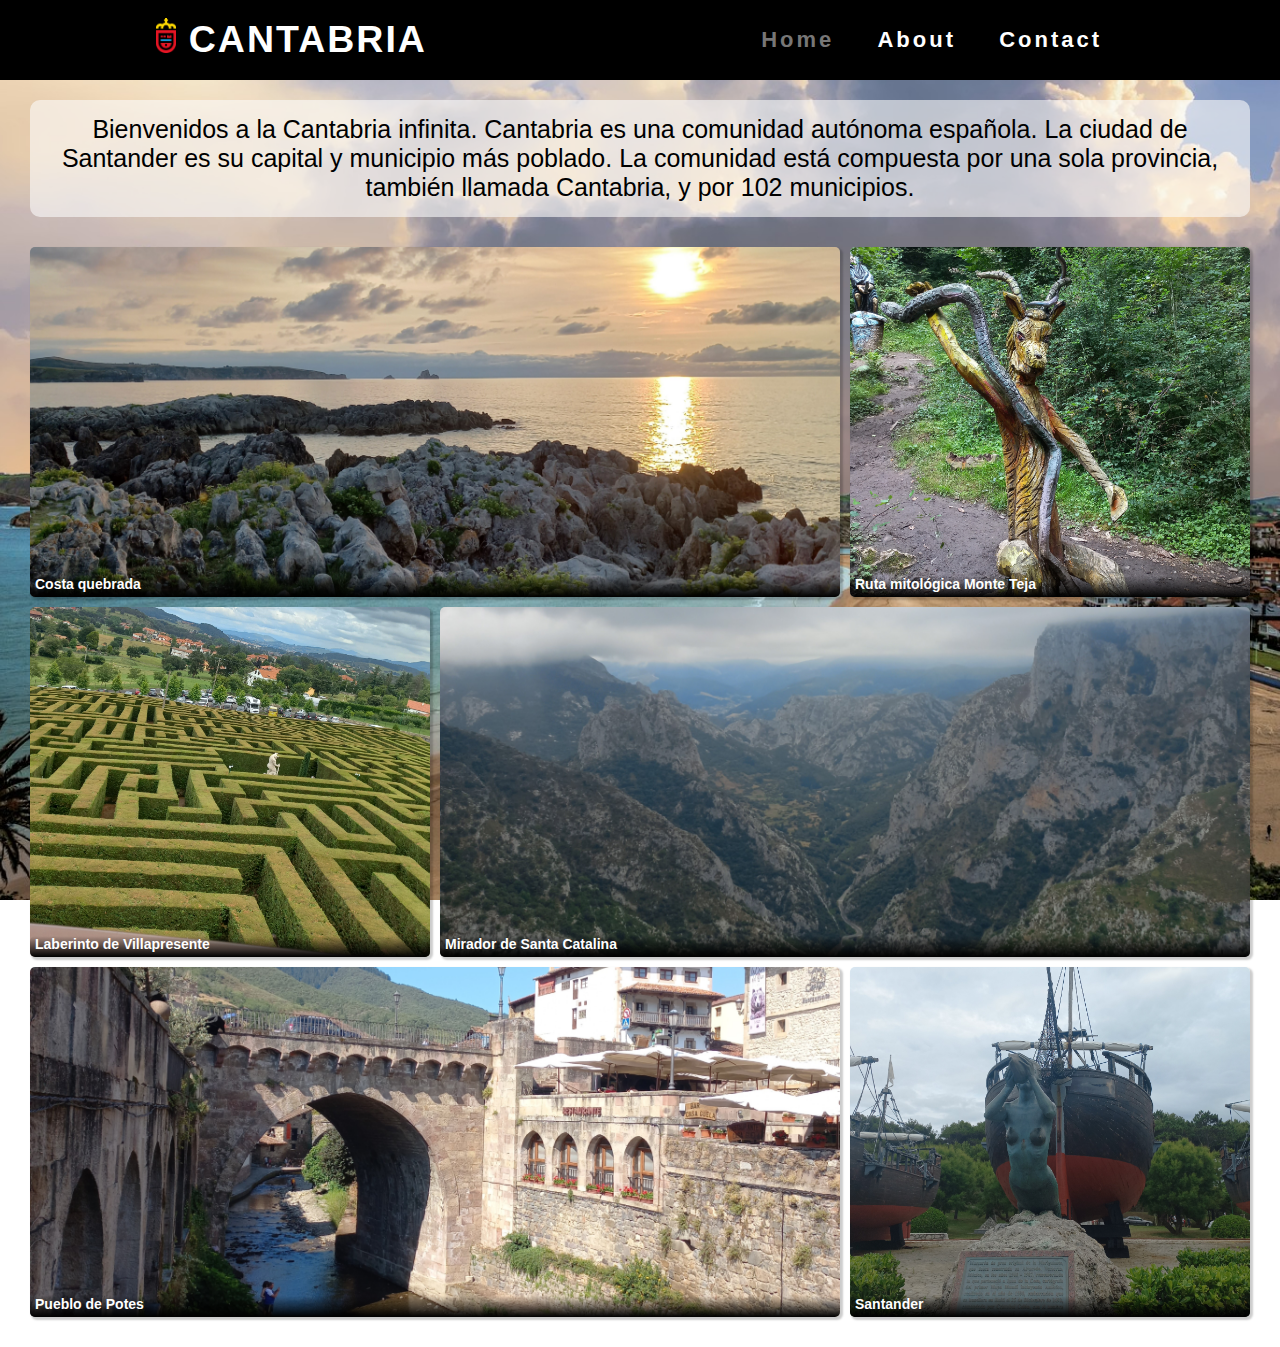
<file: index.html>
<!DOCTYPE html>
<html lang="en">
<head>
  <meta charset="UTF-8">
  <meta name="viewport" content="width=device-width, initial-scale=1.0">
  <!--fuente-->
  <link href="https://fonts.googleapis.com/css2?family=Poppins&display=swap" rel="preconnect">
  <!--CSSs-->
  <link rel="stylesheet" href="assets/styles/comun.css" />
  <link rel="stylesheet" href="assets/styles/index.css" />
  <title>Cantabria- Home</title>
</head>
<body>
  <header>
    <nav>
        <div class="title">
            <h2><img width="20px" src="assets/images/logoGobierno.png" alt="logo del gobierno de Cantabria"> CANTABRIA</h2>
        </div>
        <div class="menuHamburguesa" aria-label="boton de desplegado de menu">
          <div></div>
          <div></div>
          <div></div>
      </div>
        <ul class="nav-links" aria-label="menu">
            <li><a id="active-page" href="#">Home</a></li>
            <li><a href="about.html">About</a></li>
            <li><a href="contact.html">Contact</a></li>       
        </ul> 
     
    </nav>  
  </header> 
  <main>
    <div class="text">Bienvenidos a la Cantabria infinita. Cantabria es una comunidad autónoma española. La ciudad de Santander es su capital y municipio más poblado. La comunidad está compuesta por una sola provincia, también llamada Cantabria, y por 102 municipios. </div>
    <div class="gallery">
      <div class="image-container">
        <img src="assets/images/galleryImages/20230722_210258.jpg" alt="costa quebrada de Cantabria" class="image">
        <h2 class="image-title">Costa quebrada</h2>
      </div>
      <div class="image-container">
        <img src="assets/images/galleryImages/20230718_184926.jpg" alt="figura mitologica de la ruta del monte Teja" class="image">
        <h2 class="image-title">Ruta mitológica Monte Teja</h2>
      </div>
      <div class="image-container">
        <img src="assets/images/galleryImages/20230719_173741.jpg" alt="fotografia del laberinto" class="image">
        <h2 class="image-title">Laberinto de Villapresente</h2>
      </div>
      <div class="image-container">
        <img src="assets/images/galleryImages/20220722_194259.jpg" alt="mirador al desfiladero" class="image">
        <h2 class="image-title">Mirador de Santa Catalina</h2>
      </div>
    
      <div class="image-container">
        <img src="assets/images/galleryImages/20220719_113435.jpg" alt="puente en Potes" class="image">
        <h2 class="image-title">Pueblo de Potes</h2>
      </div>
      <div class="image-container">
        <img src="assets/images/galleryImages/20230720_192046.jpg" alt="figura de sirena en Santander" class="image">
        <h2 class="image-title">Santander</h2>
      </div>
    </div>


  </main>


  <script type = "module" src="assets/scripts/navigation.js"></script> 
</body>
</html>
</file>
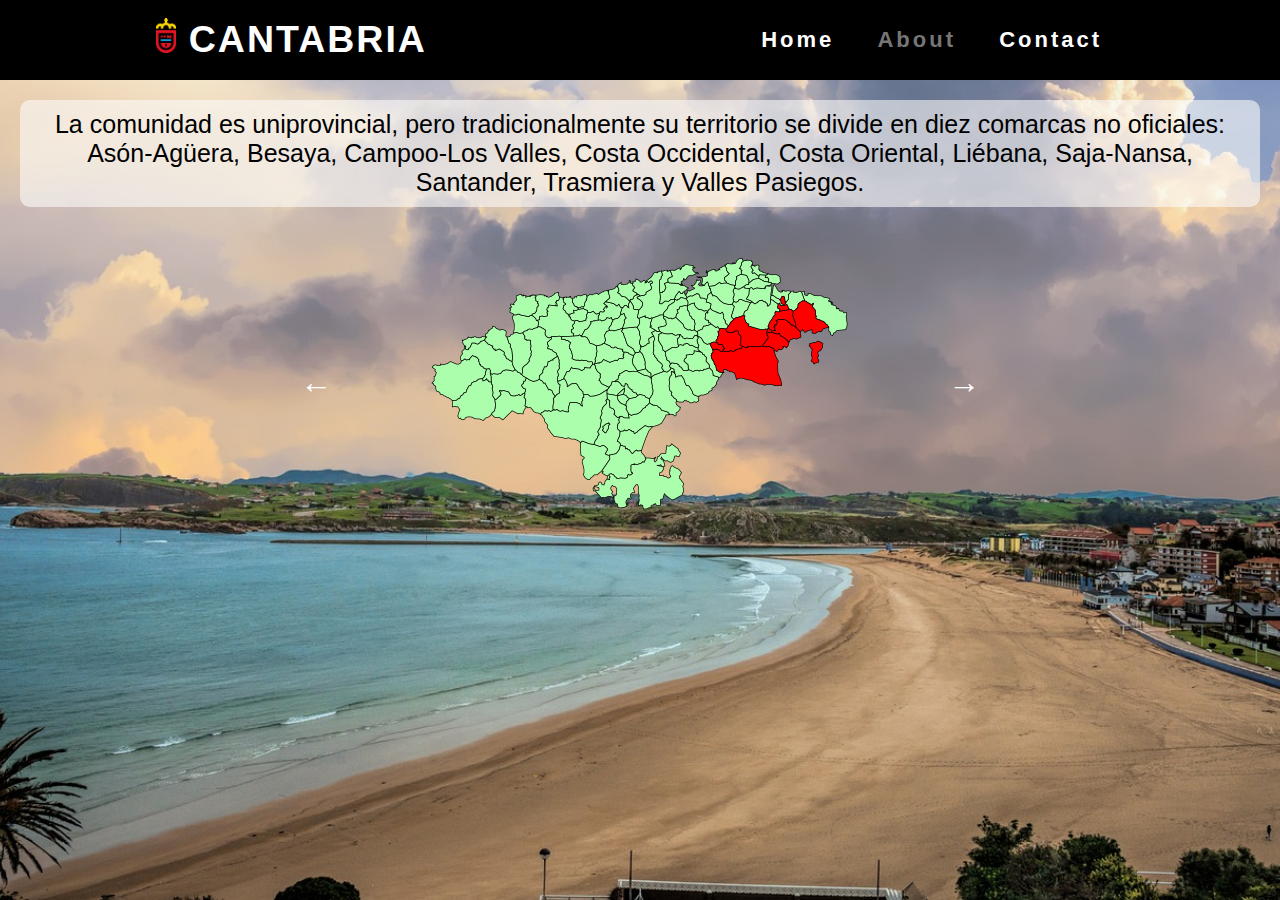
<file: about.html>
<!DOCTYPE html>
<html lang="en">
<head>
  <meta charset="UTF-8">
  <meta name="viewport" content="width=device-width, initial-scale=1.0">
  <!--fuente-->
  <link href="https://fonts.googleapis.com/css2?family=Poppins&display=swap" rel="preconnect">
  <!--CSSs-->
  <link rel="stylesheet" href="assets/styles/comun.css" />
  <link rel="stylesheet" href="assets/styles/about.css" />
  <title>Cantabria- About</title>
</head>
<body>
  <header>
    <nav>
        <div class="title">
            <h2><img width="20px" src="assets/images/logoGobierno.png" alt="logo del gobierno de Cantabria"> CANTABRIA</h2>
        </div>
        <div class="menuHamburguesa" aria-label="boton de desplegado de menu">
          <div></div>
          <div></div>
          <div></div>
      </div>
        <ul class="nav-links" aria-label="menu">
            <li><a href="index.html">Home</a></li>
            <li><a id="active-page" href="#">About</a></li>
            <li><a href="contact.html">Contact</a></li>       
        </ul> 
     
    </nav>  
  </header> 
  <main>
    <div class="text">
      La comunidad es uniprovincial, pero tradicionalmente su territorio se divide en diez comarcas no oficiales: Asón-Agüera, Besaya, Campoo-Los Valles, Costa Occidental, Costa Oriental, Liébana, Saja-Nansa, Santander, Trasmiera y Valles Pasiegos.
    </div>

    <div class="carousel-container">
			<div class="carousel-images">
				<a  href="https://es.wikipedia.org/wiki/As%C3%B3n-Ag%C3%BCera" target="_blank" class="carousel-image"><img src="assets/images/mapsImages/ason_aguera.png" alt="ason aguera"/></a>
				<a  href="https://es.wikipedia.org/wiki/Campoo-Los_Valles" target="_blank" class="carousel-image"><img src="assets/images/mapsImages/campoo_losvalles.png" alt="campoo losvalles"/></a>
        <a  href="https://es.wikipedia.org/wiki/Costa_Occidental_(Cantabria)" target="_blank" class="carousel-image"><img src="assets/images/mapsImages/costa_occidental.png" alt="costa occidental"/></a>
        <a  href="https://es.wikipedia.org/wiki/Costa_Oriental_(Cantabria)" target="_blank" class="carousel-image"><img src="assets/images/mapsImages/costa_oriental.png" alt="costa oriental"/></a>
        <a  href="https://es.wikipedia.org/wiki/Saja-Nansa" target="_blank" class="carousel-image"><img src="assets/images/mapsImages/saja_nansa.png" alt="saja nansa"/></a>
        <a  href="https://es.wikipedia.orgwiki/Santander_(comarca)" target="_blank" class="carousel-image"><img src="assets/images/mapsImages/santander.png" alt="santander"/></a>
        <a  href="https://es.wikipedia.org/wiki/Trasmiera" target="_blank" class="carousel-image"><img src="assets/images/mapsImages/trasmiera.png" alt="trasmiera"/></a>
        <a  href="https://es.wikipedia.org/wiki/Valles_Pasiegos" target="_blank" class="carousel-image"><img src="assets/images/mapsImages/valles_pasiegos.png" alt="valles pasiegos"/></a>
        <a  href="https://es.wikipedia.org/wiki/Besaya_(comarca)" target="_blank" class="carousel-image"><img src="assets/images/mapsImages/besaya.png" alt="besaya"/></a>
        <a  href="https://es.wikipedia.org/wiki/Liébana" target="_blank" class="carousel-image"><img src="assets/images/mapsImages/liebana.png" alt="liebana"/></a>
      </div>
			<div class="carousel-nav">
				<div class="previous" aria-label="retroceder">&#8592;</div>
				<div class="next" aria-label="siguiente">&#8594;</div>
			</div>
	  </div>
  </main>
  <script type = "module" src="assets/scripts/navigation.js"></script> 
  <script type = "module" src="assets/scripts/carousel.js"></script> 
</body>
</html>
</file>
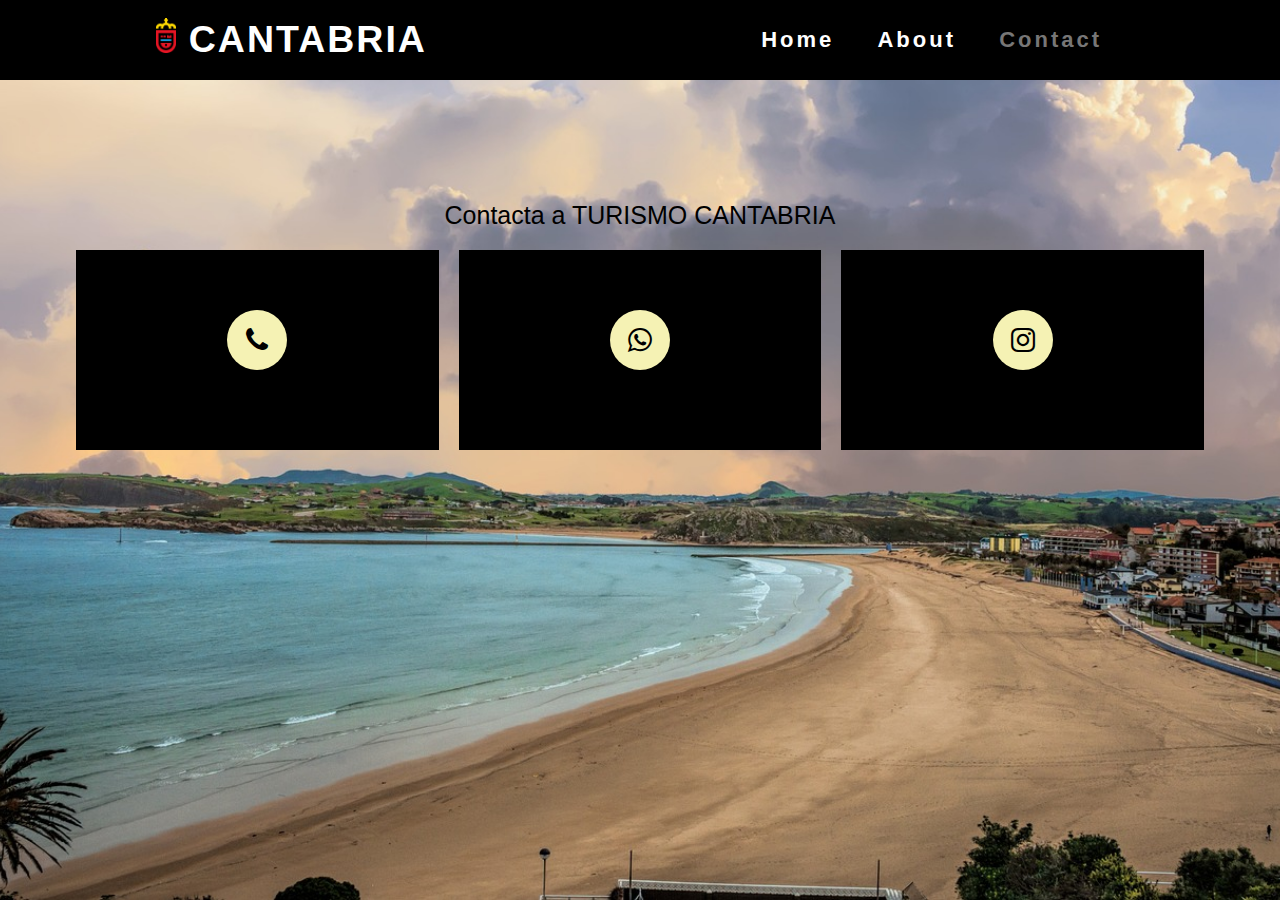
<file: contact.html>
<!DOCTYPE html>
<html lang="en">
<head>
  <meta charset="UTF-8">
  <meta name="viewport" content="width=device-width, initial-scale=1.0">
  <!--fuente-->
  <link href="https://fonts.googleapis.com/css2?family=Poppins&display=swap" rel="preconnect">
   <!--iconos-->
   <link rel="stylesheet" href="https://cdnjs.cloudflare.com/ajax/libs/font-awesome/4.7.0/css/font-awesome.min.css">
   <!--CSSs-->
  <link rel="stylesheet" href="assets/styles/comun.css" />
  <link rel="stylesheet" href="assets/styles/contact.css" />
  <title>Cantabria- Contact</title>
</head>
<body>
  <header>
    <nav>
        <div class="title">
            <h2><img width="20px" src="assets/images/logoGobierno.png" alt="logo del gobierno de Cantabria"> CANTABRIA</h2>
        </div>
        <div class="menuHamburguesa" aria-label="boton de desplegado de menu">
          <div></div>
          <div></div>
          <div></div>
      </div>
        <ul class="nav-links" aria-label="menu">
            <li><a href="index.html">Home</a></li>
            <li><a  href="about.html">About</a></li>
            <li><a id="active-page" href="#">Contact</a></li>       
        </ul> 
     
    </nav>  
  </header> 
  <main>
    <div class="text">
    Contacta a TURISMO CANTABRIA 
    </div>

    <div class="contact-info" > 
      <div class="card">
        <i class="card-icon fa fa-phone" aria-label="teléfono"></i>
        <a>942 310 708</a>
      </div>
      <div class="card">
        <i class="card-icon fa fa-whatsapp" aria-label="whatsapp"></i>
        <a>690 600 825</a>
      </div>
      <div class="card">
        <i class="card-icon fa fa-instagram" aria-label="instagram"></i>
        <a href="https://www.instagram.com/cantabriaturismo/" target="_blank">@cantabriaturismo</a>
      </div>
     
  </main>
  <script type = "module" src="assets/scripts/navigation.js"></script> 
  </body>
  </html>
</file>
<file: assets/styles/comun.css>
body{
    background-image: url(../images/fondo.jpg);
    background-size: cover;
    background-repeat: no-repeat;
    background-position: center center;
    background-attachment: fixed;
    font-family: 'Poppins', sans-serif;
    
}

* {
    margin: 0;
    padding: 0;
    box-sizing: border-box;
  }
  
  
  nav {
    position: fixed;
    top: 0;
    width: 100%;
    display: flex;
    justify-content: space-around;
    align-items: center;
    min-height: 80px;
    background-color:#000000;
    z-index: 10;

  }
  

  
  .title {
    color:  #ffffff;
    letter-spacing: 2px;
    font-size: 25px;
  }
  
  .nav-links {
    list-style:none;
    display: flex;
    justify-content: space-around;
    width: 30%;
  }
  
  .nav-links a {
    color: #ffffff;
    text-decoration: none;
    letter-spacing: 3px;
    font-size: 22px;
    font-weight: bold;
  }
  
  a:hover, #active-page {
    color:rgb(119, 118, 118);
  }
  
  .menuHamburguesa {
    display: none;
  }
  
  .menuHamburguesa div {
    width: 30px;
    height: 4px;
    background-color: #ffffff;
    margin: 5px;
    transition: all 0.3s ease;
  }
  
  @media screen and (max-width: 1024px) {
    .nav-links {
        width: 50%;
    }
  }
  
  @media screen and (max-width: 768px) {
    .nav-links {
      width: 100%;
  }
    body {
        overflow-x: hidden;
    }
    
    .nav-links {
        position: fixed;
        right: 0px;
        height: 50vh;
        top: 80px;
        background-color: #000000;
        display: flex;
        flex-direction: column;
        align-items: center;     
        transform: translateX(100%);
        transition: transform 0.5s ease-in;
    }
    
    .nav-links li {
        opacity: 0;
    }
    
    .menuHamburguesa {
        display: block;
        cursor: pointer;
    }
  }
  
  .nav-active {
        transform: translateX(0%);
  }
  
  @keyframes navLinkFade {
    from {
        opacity: 0;
        transform: translateX(50px);
    }
    to {
        opacity: 1;
        transform: translateX(0);
    }
  }
</file>
<file: assets/styles/index.css>
.text{
    margin:  100px 30px 10px 30px;
    text-align: center;
    text-decoration: solid;
    font-size: 25px;
    padding: 15px;
    background-color: rgba(251, 251, 251, 0.59);
    border-radius: 10px;
}

.gallery{
    display: grid;
    grid-template-columns: repeat(3,1fr);
    grid-auto-rows: 350px;
    gap: 10px ;
    margin: 30px 30px;
}
.image{
    width: 100%;
    height: 100%;
    object-fit: cover;
    border-radius: 5px; 
    box-shadow: 2px 2px 2px 1px rgba(0, 0, 0, 0.2); 
    transition: transform .2s; 
}
.image:hover{
    transform: scale(1.01); 
}


.image-container:nth-child(1){
    grid-column-start: span 2;
}
.image-container:nth-child(4){
    grid-column-start: span 2;
}
.image-container:nth-child(5){
    grid-column-start: span 2;
}

.image-container{
    position: relative;
}

.image-title{
    position: absolute;
    bottom: 0;
    color:white;
    background: linear-gradient(rgba(255,255,255,0),rgba(0,0,0,1));
    width: 100%;
    margin: 0;
    padding-left: 5px;
    padding-bottom: 5px;
    border-radius: 5px; 
    font-size:14px;
}
</file>
<file: assets/styles/about.css>
.text{
    margin:  100px 20px 10px 20px;
    text-align: center;
    text-decoration: solid;
    font-size: 25px;
    padding: 10px;
    background-color: rgba(251, 251, 251, 0.59);
    border-radius: 10px;
}

img {
	 max-width: 100%;
}
.carousel-container {
	 position: relative;
     	 max-width: 700px;
	 margin: auto;
	 padding: clamp(15px, 2vw, 60px);
}
.carousel-images {
	 width: 100%;
	 text-align: center;
	 position: relative;
	 padding: 0;
	 margin: 0;
}
.carousel-images .carousel-image {
	 transition: all 0.2s;
	 position: absolute;
	 top: 0;
	 left: 0;
	 right: 0;
	 z-index: 0;
	 text-align: center;
	 padding: 0;
	 transition: all 0.2s ease-in;
	 opacity: 0;
	 visibility: hidden;
}
.carousel-images .carousel-image.active {
	 display: block;
	 position: relative;
	 top: unset;
	 left: unset;
	 right: unset;
	 z-index: 1;
	 opacity: 1;
	 visibility: visible;
}

 .carousel-nav {
	 display: flex;
	 position: absolute;
	 top: calc(50% - 40px);
	 left: 0;
	 right: 0;
	 z-index: 999999;
	 font-size: 2rem;
	 line-height: 1;
	 user-select: none;
}
.carousel-nav .next, .carousel-nav .previous {
    cursor: pointer;
    padding: 20px 10px;
    color: #fff;
}
 .carousel-nav .next {
	 margin-left: auto;
}
 .carousel-nav .previous {
	 margin-right: auto;
}
.carousel-nav .next, .carousel-nav .previous {
    width: auto;
    height: 18px;
    stroke-width: 1.5px;
    stroke: currentColor;
}

.carousel-nav .next svg, .carousel-nav .previous svg {
    width: auto;
    height: 35px;
    stroke-width: 2.5px;
    stroke: #fff;
    fill: #fff;
}
</file>
<file: assets/styles/contact.css>
.text{
    margin:  100px 20px 10px 20px;
    text-align: center;
    text-decoration: solid;
    font-size: 25px;
    padding: 10px;
    border-radius: 10px;
}

main{
  min-height: 60vh;
  display: flex;
  flex-direction: column;
  align-items: center;
  justify-content: center;
  font-family: 'Poppins', sans-serif;
}

.contact-info{
  display: flex;
  width: 100%;
  max-width: 1200px;
  align-items: center;
  justify-content: center;
  padding: 0 20px;
}


.card{
  background: #000000;
  padding: 0 20px;
  margin: 0 10px;
  width: calc(33% - 20px);
  height: 200px;
  display: flex;
  flex-direction: column;
  justify-content: center;
  align-items: center;
  color: #000000;
  cursor: pointer;
}

.card-icon{
  font-size: 28px;
  background: #F5F2B4;
  width: 60px;
  height: 60px;
  text-align: center;
  line-height: 60px !important;
  border-radius: 50%;
  transition: 0.3s linear;
}

.card:hover .card-icon{
  background: none;
  color: #128321;
  transform: scale(1.6);
}

.card a{
  margin-top: 20px;
  font-weight: 300;
  letter-spacing: 2px;
  max-height: 0;
  opacity: 0;
  transition: 0.3s linear;
  text-decoration: none;
  color: white;
}

.card:hover a{
  max-height: 40px;
  opacity: 1;
}


@media screen and (max-width:800px) {
  .contact-info{
    flex-direction: column;
  }
  .card{
    width: 100%;
    max-width: 300px;
    margin: 10px 0;
  }
}
</file>
